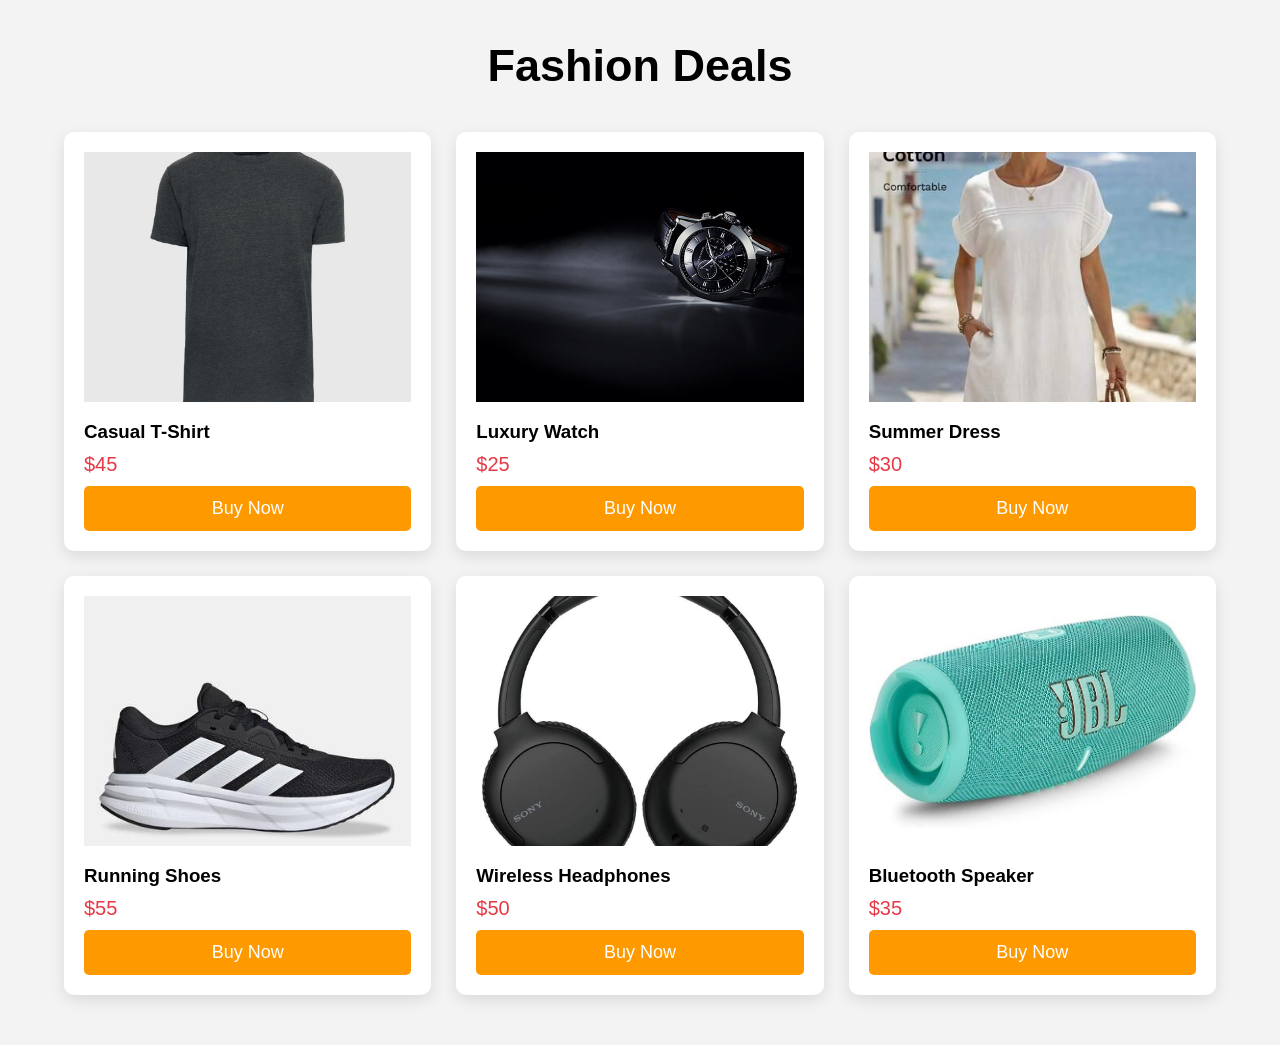
<file: fashion.html>
<!DOCTYPE html>
<html lang="en">
<head>
    <meta charset="UTF-8">
    <meta name="viewport" content="width=device-width, initial-scale=1.0">
    <title>Fashion Deals</title>
    <link rel="stylesheet" href="fashion.css">
</head>
<body>

    <h1 class="title">Fashion Deals</h1>

    <section class="fashion-section">

        <div class="card">
            <img src="/imgshop/short img.jpg">
            <h3>Casual T-Shirt</h3>
            <p>$45</p>
            <button>Buy Now</button>
        </div>

        <div class="card">
            <img src="/imgshop/Watch pic.jpg">
            <h3>Luxury Watch</h3>
            <p>$25</p>
            <button>Buy Now</button>
        </div>

        <div class="card">
            <img src="/imgshop/summer dress.jpg">
            <h3>Summer Dress</h3>
            <p>$30</p>
            <button>Buy Now</button>
        </div>

        <div class="card">
            <img src="/imgshop/running shoes.jpg">
            <h3>Running Shoes</h3>
            <p>$55</p>
            <button>Buy Now</button>
        </div>

        <div class="card">
            <img src="/imgshop/sony wirless head phone.jpg">
            <h3>Wireless Headphones</h3>
            <p>$50</p>
            <button>Buy Now</button>
        </div>

        <div class="card">
            <img src="/imgshop/blooth speaker.jpg">
            <h3>Bluetooth Speaker</h3>
            <p>$35</p>
            <button>Buy Now</button>
        </div>

    </section>

</body>
</html>
</file>
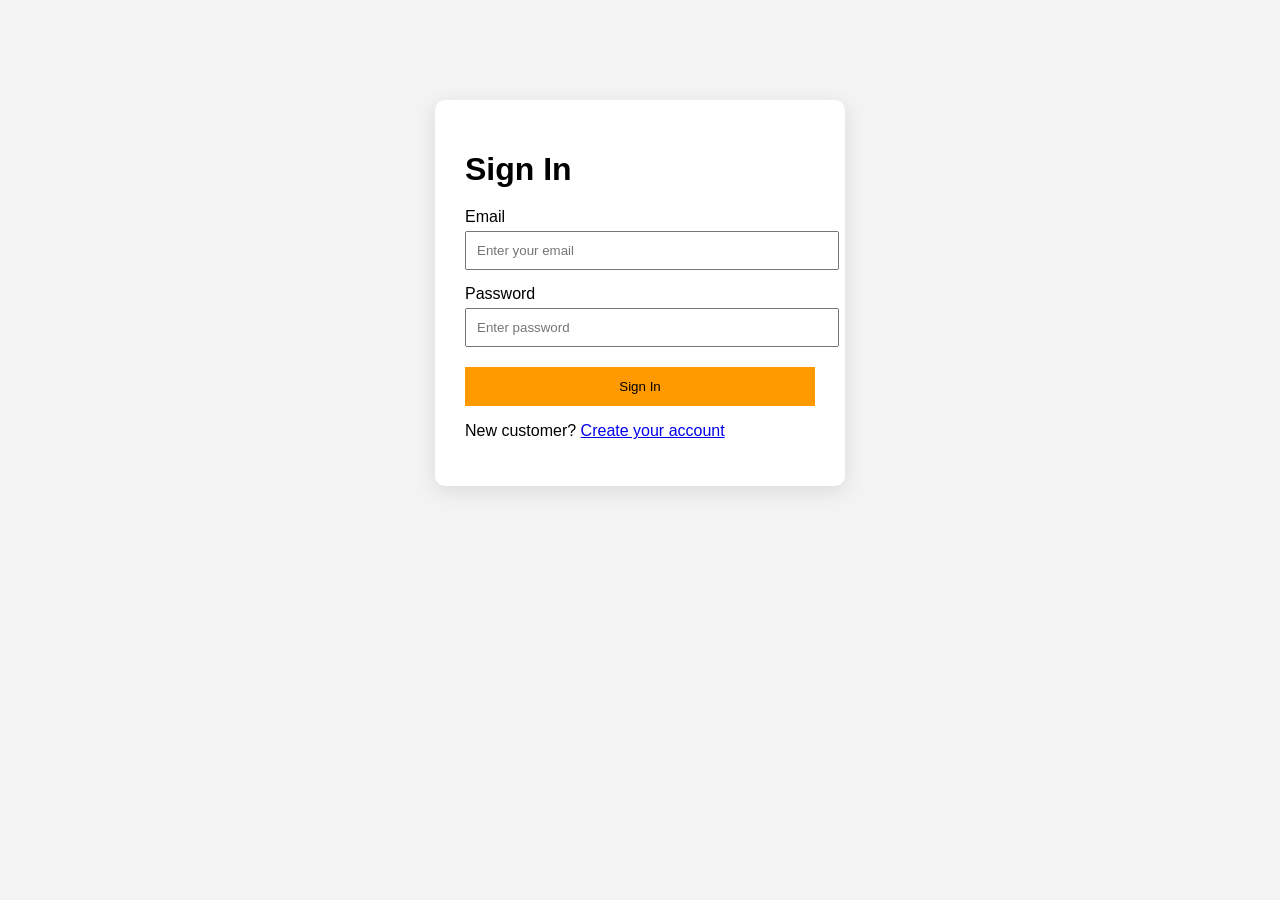
<file: login.html>
<!DOCTYPE html>
<html>
<head>
    <title>Sign In</title>
    <link rel="stylesheet" href="login.css">
</head>
<body>

<div class="login-box">

    <h1>Sign In</h1>

    <form>

        <label>Email</label>
        <input type="email" placeholder="Enter your email">

        <label>Password</label>
        <input type="password" placeholder="Enter password">

        <button type="submit">
            Sign In
        </button>

    </form>

    <p>
        New customer?
        <a href="#">Create your account</a>
    </p>

</div>

</body>
</html>
</file>
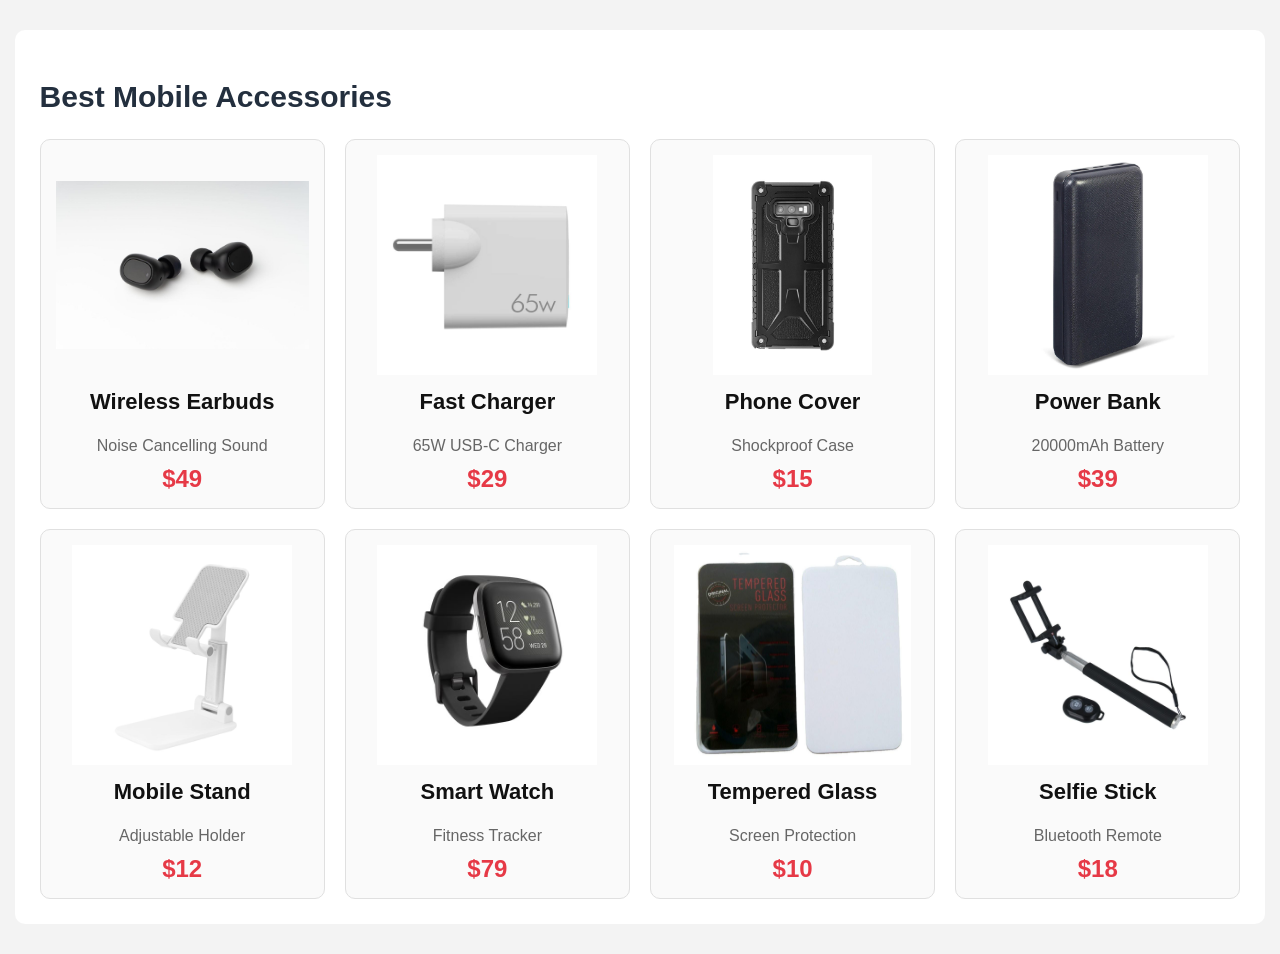
<file: Mobile.html>
<!DOCTYPE html>
<html lang="en">
<head>
    <meta charset="UTF-8">
    <meta name="viewport" content="width=device-width, initial-scale=1.0">
    <title>Mobile Accessories</title>
    <link rel="stylesheet" href="mobile.css">
</head>
<body>
    <section class="mobile-section">

    <h2>Best Mobile Accessories</h2>

    <div class="mobile-container">

        <div class="mobile-card">
            <img src="/imgshop/wirless earbuds.jpg" alt="Wireless Earbuds">
            <h3>Wireless Earbuds</h3>
            <p>Noise Cancelling Sound</p>
            <span>$49</span>
        </div>

        <div class="mobile-card">
            <img src="/imgshop/charger.jpg" alt="Fast Charger">
            <h3>Fast Charger</h3>
            <p>65W USB-C Charger</p>
            <span>$29</span>
        </div>

        <div class="mobile-card">
            <img src="/imgshop/mobile cover.jpg" alt="Phone Cover">
            <h3>Phone Cover</h3>
            <p>Shockproof Case</p>
            <span>$15</span>
        </div>

        <div class="mobile-card">
            <img src="/imgshop/mobile powebank.jpg" alt="Power Bank">
            <h3>Power Bank</h3>
            <p>20000mAh Battery</p>
            <span>$39</span>
        </div>

        <div class="mobile-card">
            <img src="/imgshop/mobile satnd.jpg" alt="Mobile Stand">
            <h3>Mobile Stand</h3>
            <p>Adjustable Holder</p>
            <span>$12</span>
        </div>

        <div class="mobile-card">
            <img src="/imgshop/smart.jpg" alt="Smart Watch">
            <h3>Smart Watch</h3>
            <p>Fitness Tracker</p>
            <span>$79</span>
        </div>

        <div class="mobile-card">
            <img src="/imgshop/tempred glass.jpg" alt="Tempered Glass">
            <h3>Tempered Glass</h3>
            <p>Screen Protection</p>
            <span>$10</span>
        </div>

        <div class="mobile-card">
            <img src="/imgshop/selfie stick.jpg" alt="Selfie Stick">
            <h3>Selfie Stick</h3>
            <p>Bluetooth Remote</p>
            <span>$18</span>
        </div>

    </div>

</section>
</body>
</html>
</file>
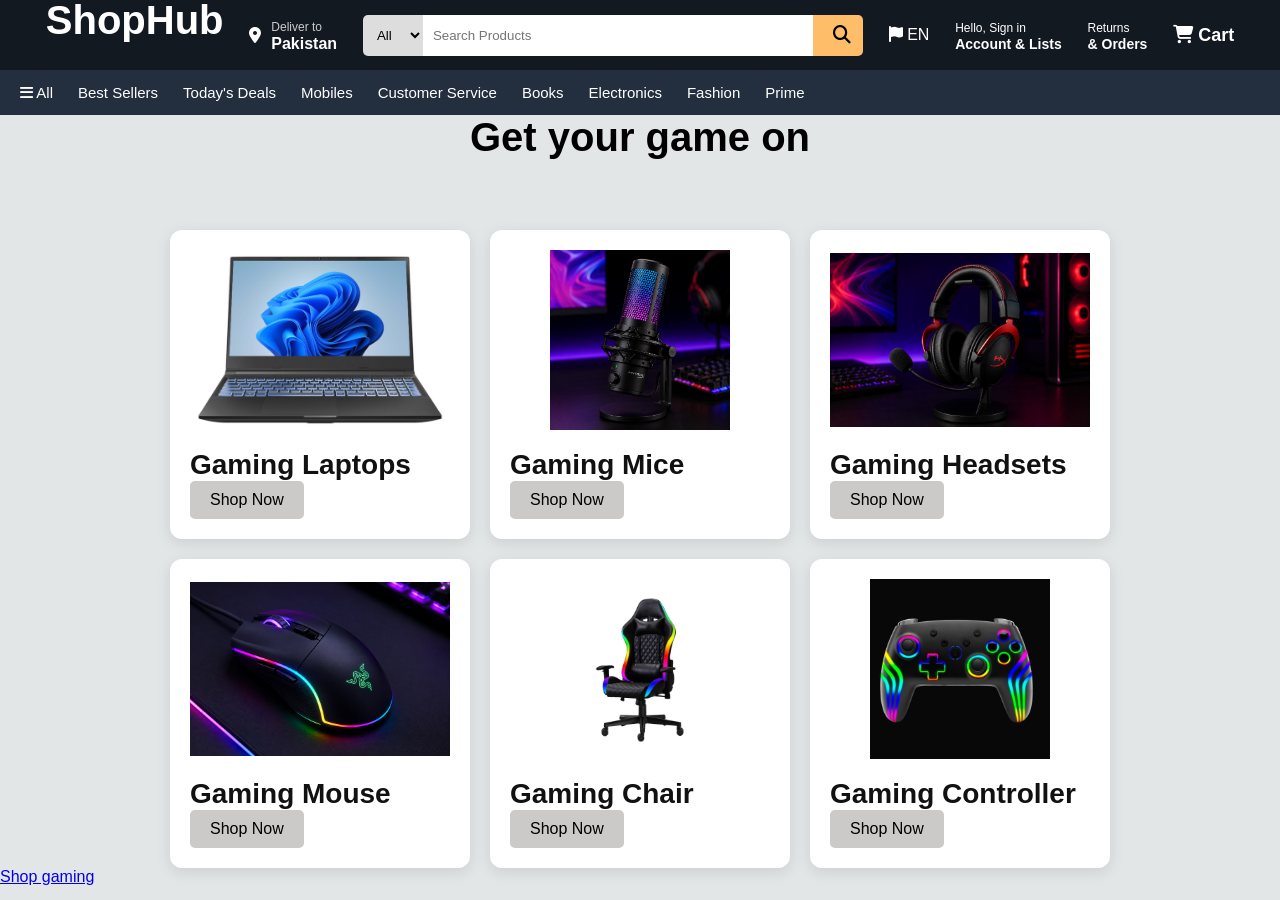
<file: shopgaming.html>
<!DOCTYPE html>
<html lang="en">

<head>
    <meta charset="UTF-8">
    <meta name="viewport" content="width=device-width, initial-scale=1.0">
    <title>ShopHub</title>
    <link rel="stylesheet" href="shopgaming.css">
    <!-- Font Awesome -->
    <link rel="stylesheet" href="https://cdnjs.cloudflare.com/ajax/libs/font-awesome/6.7.2/css/all.min.css">

    <header>

        <!-- TOP NAVBAR -->
        <div class="top-nav">

            <!-- Logo -->
            <div class="logo">
                <h2>ShopHub</h2>
            </div>

            <!-- Location -->
            <div class="location">
                <i class="fa-solid fa-location-dot"></i>

                <div>
                    <span>Deliver to</span>
                    <h4>Pakistan</h4>
                </div>
            </div>

            <!-- Search Bar -->
            <div class="search-box">

                <select>
                    <option>All</option>
                    <option>Mobiles</option>
                    <option>Laptops</option>
                    <option>Keyboard</option>
                    <option>Mouse</option>
                    <option>Bags</option>
                    <option>Beauty</option>
                    <option>Kitchen</option>
                    <option>Home Decor</option>
                    <option>Furniture</option>
                </select>

                <input type="text" placeholder="Search Products">

                <button>
                    <i class="fa-solid fa-magnifying-glass"></i>
                </button>

            </div>

            <!-- Language -->
            <div class="language">
                <i class="fa-solid fa-flag"></i>
                <span>EN</span>
            </div>

            <!-- Account -->
            <div class="account">
                <span>Hello, Sign in</span>
                <h4>Account & Lists</h4>
            </div>

            <!-- Orders -->
            <div class="orders">
                <span>Returns</span>
                <h4>& Orders</h4>
            </div>

            <!-- Cart -->
            <div class="cart">
                <i class="fa-solid fa-cart-shopping"></i>
                Cart
            </div>

        </div>

        <!-- BOTTOM NAVBAR -->
        <div class="bottom-nav">

            <a href="#"><i class="fa-solid fa-bars"></i> All</a>
            <a href="#">Best Sellers</a>
            <a href="#">Today's Deals</a>
            <a href="#">Mobiles</a>
            <a href="#">Customer Service</a>
            <a href="#">Books</a>
            <a href="#">Electronics</a>
            <a href="#">Fashion</a>
            <a href="#">Prime</a>

        </div>
         <h2>Get your game on</h2>
        <div class="shop-card">

           

            <!-- <div class="small-grid"> -->

            <!-- 1 -->
            <div class="gaming-Laptops">
                <img src="/imgshop/gaming laptop.jpg" alt="">
                <p>Gaming Laptops</p>
                <button>Shop Now</button>
            </div>

            <!-- 2 -->
            <div class="gaming-mouse">
                <img src="./imgshop/Mic pic.png" alt="">
                <p>Gaming Mice</p>
                <button>Shop Now</button>
            </div>

            <!-- 3 -->
            <div class="gaming-headset">
                <img src="./imgshop/headset.png" alt="">
                <p>Gaming Headsets</p>
                <button>Shop Now</button>
            </div>

            <!-- 4 -->
            <div class="gaming-mouse">
                <img src="./imgshop/mouse.png" alt="">
                <p>Gaming Mouse </p>
                <button>Shop Now</button>
            </div>
            <div class="gaming-chair">
                <img src="./imgshop/gaming chair.jpg" alt="">
                <p>Gaming Chair</p>
                <button>Shop Now</button>
            </div>
            <div class="gaming-controller">
                <img src="./imgshop/game controller.jpg" alt="">
                <p>Gaming Controller</p>
                <button>Shop Now</button>
            </div>

        </div>
      
        <a href="#">Shop gaming</a>

        </div>
</file>
<file: fashion.css>
*{
    margin:0;
    padding:0;
    box-sizing:border-box;
    font-family:Arial,sans-serif;
}

body{
    background:#f3f3f3;
}

.title{
    text-align:center;
    margin:40px 0;
    font-size:45px;
}

.fashion-section{
    width:90%;
    margin:auto;

    display:grid;
    grid-template-columns:repeat(3,1fr);
    gap:25px;

    padding-bottom:50px;
}

.card{
    background:white;
    padding:20px;
    border-radius:10px;

    box-shadow:0 5px 15px rgba(0,0,0,.1);

    transition:.3s;
}

.card:hover{
    transform:translateY(-10px);
}

.card img{
    width:100%;
    height:250px;
    object-fit:cover;
}

.card h3{
    margin-top:15px;
}

.card p{
    margin:10px 0;
    font-size:20px;
    color:#e63946;
}

.card button{
    width:100%;
    padding:12px;

    border:none;
    background:#ff9900;
    color:white;

    font-size:18px;
    cursor:pointer;

    border-radius:5px;
}

.card button:hover{
    background:#e68a00;
}

@media(max-width:900px){

    .fashion-section{
        grid-template-columns:1fr 1fr;
    }

}

@media(max-width:600px){

    .fashion-section{
        grid-template-columns:1fr;
    }

}
</file>
<file: login.css>
body{
    background:#f3f3f3;
    font-family:Arial;
}

.login-box{
    width:350px;
    background:white;

    margin:100px auto;

    padding:30px;

    border-radius:10px;

    box-shadow:0 5px 20px rgba(0,0,0,.1);
}

h1{
    margin-bottom:20px;
}

label{
    display:block;
    margin-top:15px;
}

input{
    width:100%;
    padding:10px;
    margin-top:5px;
}

button{
    width:100%;
    padding:12px;
    background:#ff9900;
    border:none;
    margin-top:20px;
    cursor:pointer;
}
</file>
<file: mobile.css>
body{
    background-color: #f3f3f3;
    font-family: Arial, sans-serif;
}

.mobile-section{
    width: 95%;
    margin: 30px auto;
    background: #ffffff;
    padding: 25px;
    border-radius: 10px;
}

.mobile-section h2{
    font-size: 30px;
    color: #232f3e; /* Amazon dark blue */
    margin-bottom: 25px;
}

.mobile-container{
    display: grid;
    grid-template-columns: repeat(4, 1fr);
    gap: 20px;
}

.mobile-card{
    background: #fafafa;
    border: 1px solid #e0e0e0;
    border-radius: 10px;
    padding: 15px;
    text-align: center;
    transition: 0.3s;
}

.mobile-card:hover{
    transform: translateY(-5px);
    box-shadow: 0 6px 15px rgba(0,0,0,0.12);
}

.mobile-card img{
    width: 100%;
    height: 220px;
    object-fit: contain;
}

.mobile-card h3{
    color: #111;
    font-size: 22px;
    margin-top: 10px;
}

.mobile-card p{
    color: #666;
    margin: 10px 0;
}

.mobile-card span{
    color: #e63946; /* red price */
    font-size: 24px;
    font-weight: bold;
}

/* Responsive */
@media (max-width: 992px){
    .mobile-container{
        grid-template-columns: repeat(2,1fr);
    }
}

@media (max-width: 600px){
    .mobile-container{
        grid-template-columns: 1fr;
    }
}
</file>
<file: shopgaming.css>
*{
    margin:0;
    padding:0;
    box-sizing:border-box;
    font-family:Arial;
}

.top-nav{
    background:#131921;
    color:white;
    height:70px;
    display:flex;
    align-items:center;
    justify-content:space-evenly;
    padding:0 20px;
}

.logo h2{
    color:white;
}

.location{
    display:flex;
    gap:10px;
    align-items:center;
}

.location span{
    font-size:12px;
    color:#ccc;
}

.search-box{
    width:500px;
    display:flex;
}

.search-box select{
    width:60px;
    border:none;
    padding:10px;
    background:#ddd;
    border-radius:5px 0 0 5px;
}

.search-box input{
    flex:1;
    border:none;
    padding:10px;
}

.search-box button{
    width:50px;
    border:none;
    background:#febd69;
    font-size:18px;
    border-radius:0 5px 5px 0;
    cursor:pointer;
}

.account span,
.orders span{
    font-size:12px;
}

.account h4,
.orders h4{
    font-size:14px;
}

.cart{
    font-size:18px;
    font-weight:bold;
}

.bottom-nav{
    background:#232f3e;
    height:45px;
    display:flex;
    align-items:center;
    gap:25px;
    padding-left:20px;
}

.bottom-nav a{
    color:white;
    text-decoration:none;
    font-size:15px;
}
body{
    background: #e3e6e6;
}
.shop-card{
    display: flex;
    flex-wrap: wrap;
    gap: 20px;
    justify-content: center;
    padding: 20px;
    position: relative;
    top: 20px;
}
 h2{
    text-align: center;
    margin-bottom: 30px;
    font-size: 40px;
}
.gaming-Laptops{
    width: 300px;
    background: white;
    padding: 20px;
    border-radius: 12px;
    box-shadow: 0 4px 15px rgba(0,0,0,0.1);
    transition: 0.3s;
}

.gaming-Laptops:hover{
    transform: translateY(-5px);
}

.gaming-Laptops img{
    width: 100%;
    height: 180px;
    object-fit: contain;
}

.gaming-Laptops p{
    font-size: 28px;
    font-weight: 600;
    margin-top: 15px;
    color: #111;
}
button{
    background: #cccac8;
    border: none;
    padding: 10px 20px;
    border-radius: 5px;
    cursor: pointer;
    font-size: 16px;
    transition: 0.3s;
}
.gaming-mouse{
    width: 300px;
    background: white;
    padding: 20px;
    border-radius: 12px;
    box-shadow: 0 4px 15px rgba(0,0,0,0.1);
    transition: 0.3s;
}

.gaming-mouse:hover{
    transform: translateY(-5px);
}

.gaming-mouse img{
    width: 100%;
    height: 180px;
    object-fit: contain;
}

.gaming-mouse p{
    font-size: 28px;
    font-weight: 600;
    margin-top: 15px;
    color: #111;
}
.gaming-headset{
    width: 300px;
    background: white;
    padding: 20px;
    border-radius: 12px;
    box-shadow: 0 4px 15px rgba(0,0,0,0.1);
    transition: 0.3s;
}

.gaming-headset:hover{
    transform: translateY(-5px);
}

.gaming-headset img{
    width: 100%;
    height: 180px;
    object-fit: contain;
}

.gaming-headset p{
    font-size: 28px;
    font-weight: 600;
    margin-top: 15px;
    color: #111;
}
.gaming-controller{
    width: 300px;
    background: white;
    padding: 20px;
    border-radius: 12px;
    box-shadow: 0 4px 15px rgba(0,0,0,0.1);
    transition: 0.3s;
}

.gaming-controller:hover{
    transform: translateY(-5px);
}

.gaming-controller img{
    width: 100%;
    height: 180px;
    object-fit: contain;
}

.gaming-controller p{
    font-size: 28px;
    font-weight: 600;
    margin-top: 15px;
    color: #111;
}
.gaming-chair{
    width: 300px;
    background: white;
    padding: 20px;
    border-radius: 12px;
    box-shadow: 0 4px 15px rgba(0,0,0,0.1);
    transition: 0.3s;
}

.gaming-chair:hover{
    transform: translateY(-5px);
}

.gaming-chair img{
    width: 100%;
    height: 180px;
    object-fit: contain;
}

.gaming-chair p{
    font-size: 28px;
    font-weight: 600;
    margin-top: 15px;
    color: #111;
}
</file>
